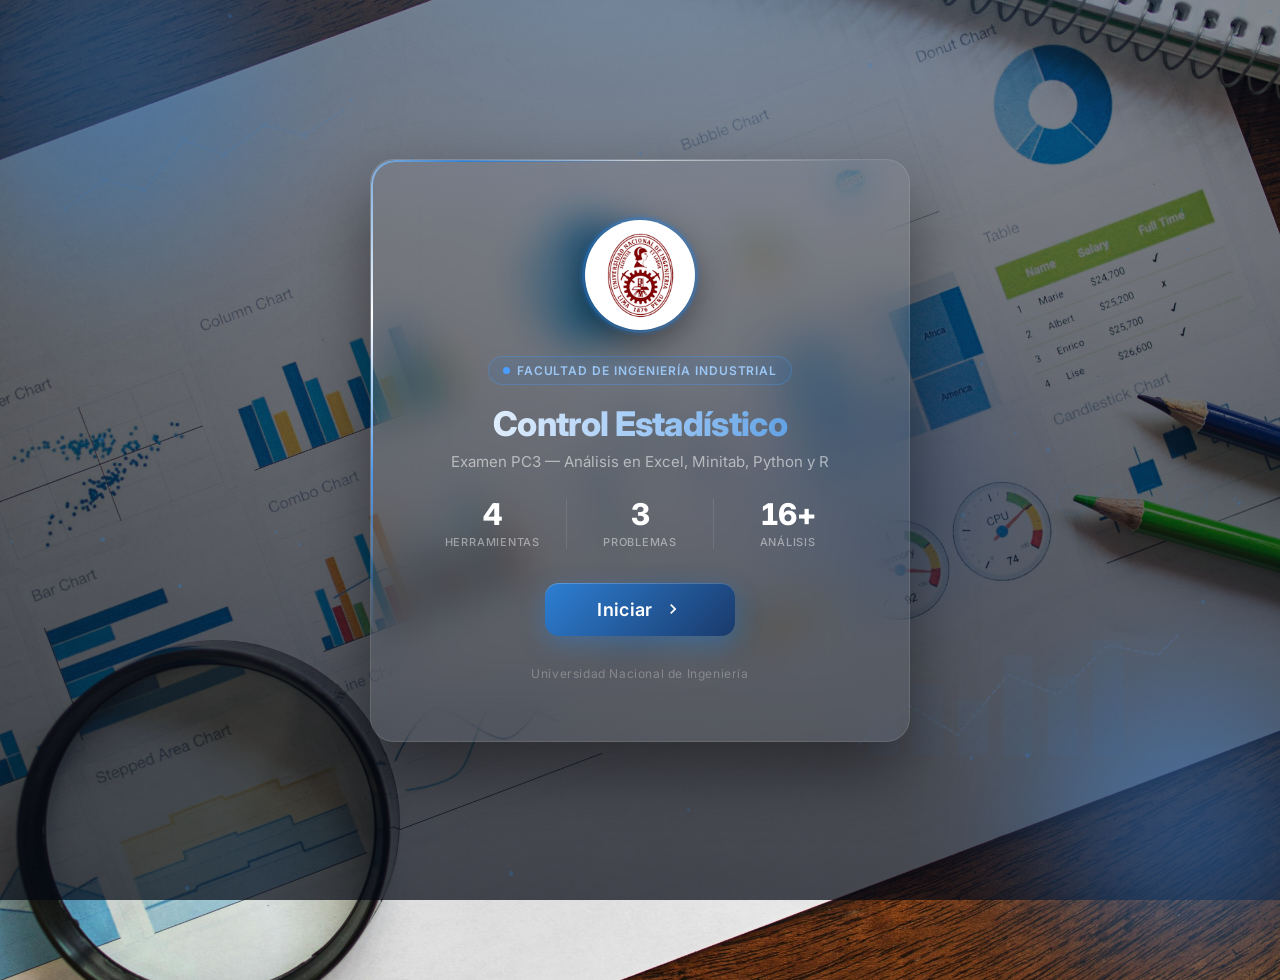
<file: index.html>
<!DOCTYPE html>
<html lang="es">
<head>
<meta charset="utf-8">
<meta content="width=device-width, initial-scale=1.0" name="viewport">
<title>Control Estadístico - PC3</title>
<link href="https://fonts.googleapis.com/css2?family=Inter:wght@400;500;600;700;800;900&amp;display=swap" rel="stylesheet">
<style>
* { margin: 0; padding: 0; box-sizing: border-box; }
html, body { height: 100%; font-family: 'Inter', sans-serif; }

/* Animar el ángulo del borde luminoso (inspirado en shine-border de Cult UI) */
@property --beam-angle {
    syntax: '<angle>'; initial-value: 0deg; inherits: false;
}

body {
    background: url("imagenes/fondo/pexels-rdne-7948038.jpg") center center / cover no-repeat;
    display: flex; align-items: center; justify-content: center;
    position: relative; overflow: hidden;
}
body::before {
    content: ''; position: absolute; inset: 0;
    background:
        radial-gradient(1200px 600px at 50% -10%, rgba(45, 127, 212, 0.25), transparent 60%),
        linear-gradient(180deg, rgba(5, 10, 25, 0.45), rgba(3, 7, 18, 0.72));
}

/* ---- Orbes de luz flotantes (estética moderna Cult UI) ---- */
.orb { position: absolute; border-radius: 50%; filter: blur(70px); opacity: 0.4; pointer-events: none; }
.orb-1 { width: 340px; height: 340px; background: #2d7fd4; top: -90px; left: -70px; animation: floatOrb 14s ease-in-out infinite; }
.orb-2 { width: 300px; height: 300px; background: #4a9eff; bottom: -80px; right: -60px; animation: floatOrb 16s ease-in-out infinite reverse; }
.orb-3 { width: 240px; height: 240px; background: #1a3a6b; top: 40%; left: 60%; animation: floatOrb 18s ease-in-out infinite; }
@keyframes floatOrb {
    0%, 100% { transform: translate(0, 0) scale(1); }
    50% { transform: translate(30px, -40px) scale(1.1); }
}

.chart-line { position: absolute; opacity: 0.12; }
.chart-line svg { width: 100%; height: 100%; }
.cl1 { top: 10%; left: 5%; width: 280px; height: 140px; }
.cl2 { bottom: 15%; right: 8%; width: 320px; height: 160px; }
.cl3 { top: 50%; right: 3%; width: 200px; height: 100px; opacity: 0.08; }
.dots { position: absolute; width: 100%; height: 100%; }
.dot { position: absolute; width: 4px; height: 4px; border-radius: 50%; background: #2d7fd4; opacity: 0.25; }

/* ---- Tarjeta con borde luminoso giratorio (shine-border) ---- */
.card {
    position: relative; z-index: 10;
    text-align: center;
    padding: 60px 48px;
    background: rgba(255, 255, 255, 0.045);
    border: 1px solid rgba(255, 255, 255, 0.1);
    border-radius: 24px;
    backdrop-filter: blur(22px);
    -webkit-backdrop-filter: blur(22px);
    box-shadow: 0 32px 64px rgba(0, 0, 0, 0.45);
    max-width: 540px; width: 90%;
    overflow: hidden;
}
/* Línea de luz que recorre el borde de la tarjeta */
.card::before {
    content: ''; position: absolute; inset: 0; border-radius: 24px; padding: 1.5px;
    background: conic-gradient(from var(--beam-angle),
        transparent 65%, rgba(74, 158, 255, 0.9), #ffffff, rgba(45, 127, 212, 0.9), transparent 100%);
    -webkit-mask: linear-gradient(#000 0 0) content-box, linear-gradient(#000 0 0);
    -webkit-mask-composite: xor; mask-composite: exclude;
    animation: spinBeam 6s linear infinite;
    pointer-events: none;
}
@keyframes spinBeam { to { --beam-angle: 360deg; } }
/* Brillo sutil en el borde superior (highlight de cristal) */
.card::after {
    content: ''; position: absolute; top: 0; left: 10%; right: 10%; height: 1px;
    background: linear-gradient(90deg, transparent, rgba(255,255,255,0.6), transparent);
    pointer-events: none;
}

/* ---- Entrada animada con stagger (text-animate / motion) ---- */
.reveal { opacity: 0; transform: translateY(26px); animation: revealUp 0.9s cubic-bezier(0.22, 1, 0.36, 1) forwards; }
.d1 { animation-delay: 0.10s; } .d2 { animation-delay: 0.22s; } .d3 { animation-delay: 0.34s; }
.d4 { animation-delay: 0.46s; } .d5 { animation-delay: 0.58s; } .d6 { animation-delay: 0.70s; }
@keyframes revealUp { to { opacity: 1; transform: translateY(0); } }

.logo-uni {
    position: relative; z-index: 1;
    width: 110px; height: 110px; border-radius: 50%;
    background: #ffffff;
    display: flex; align-items: center; justify-content: center;
    margin: 0 auto 26px;
    padding: 10px;
    box-shadow:
        0 0 0 3px rgba(45, 127, 212, 0.4),
        0 0 0 6px rgba(45, 127, 212, 0.12),
        0 12px 36px rgba(0, 0, 0, 0.45);
    transition: transform 0.3s ease, box-shadow 0.3s ease;
}
.logo-uni:hover {
    transform: scale(1.05);
    box-shadow:
        0 0 0 3px rgba(45, 127, 212, 0.7),
        0 0 0 8px rgba(45, 127, 212, 0.2),
        0 16px 44px rgba(0, 0, 0, 0.55);
}
.logo-uni img { width: 88px; height: 88px; object-fit: contain; border-radius: 50%; }

/* Insignia superior */
.badge {
    display: inline-flex; align-items: center; gap: 7px;
    padding: 6px 14px; margin-bottom: 18px;
    background: rgba(45, 127, 212, 0.12);
    border: 1px solid rgba(74, 158, 255, 0.3);
    border-radius: 999px;
    font-size: 12px; font-weight: 600; letter-spacing: 0.08em;
    color: #9cc7f5; text-transform: uppercase;
}
.badge .pulse-dot {
    width: 7px; height: 7px; border-radius: 50%; background: #4a9eff;
    box-shadow: 0 0 0 0 rgba(74, 158, 255, 0.7); animation: pulseDot 2s infinite;
}
@keyframes pulseDot {
    0% { box-shadow: 0 0 0 0 rgba(74, 158, 255, 0.6); }
    70% { box-shadow: 0 0 0 8px rgba(74, 158, 255, 0); }
    100% { box-shadow: 0 0 0 0 rgba(74, 158, 255, 0); }
}

/* ---- Título con degradado animado (gradient-heading) ---- */
h1 {
    font-size: 34px; font-weight: 800; margin-bottom: 8px; letter-spacing: -0.02em;
    background: linear-gradient(100deg, #ffffff 0%, #9cc7f5 25%, #2d7fd4 50%, #9cc7f5 75%, #ffffff 100%);
    background-size: 220% auto;
    -webkit-background-clip: text; background-clip: text;
    -webkit-text-fill-color: transparent; color: transparent;
    animation: shineText 6s linear infinite;
}
@keyframes shineText { to { background-position: 220% center; } }
.subtitle {
    font-size: 15px; color: rgba(255, 255, 255, 0.55);
    margin-bottom: 28px; font-weight: 400;
}

/* ---- Fila de estadísticas con números que cuentan (animated-number) ---- */
.stats {
    display: flex; justify-content: center; gap: 0;
    margin-bottom: 34px;
}
.stat { flex: 1; padding: 0 8px; }
.stat + .stat { border-left: 1px solid rgba(255, 255, 255, 0.1); }
.stat-num {
    display: block; font-size: 30px; font-weight: 800; line-height: 1;
    color: #ffffff; letter-spacing: -0.02em;
    font-variant-numeric: tabular-nums;
}
.stat-label {
    display: block; margin-top: 6px;
    font-size: 11px; font-weight: 500; letter-spacing: 0.07em;
    color: rgba(255, 255, 255, 0.45); text-transform: uppercase;
}

/* ---- Botón con barrido de brillo (texture-button) ---- */
.btn-iniciar {
    position: relative; overflow: hidden;
    display: inline-flex; align-items: center; gap: 10px;
    padding: 16px 52px;
    background: linear-gradient(135deg, #2d7fd4 0%, #1a3a6b 100%);
    color: white; font-size: 18px; font-weight: 600;
    border: none; border-radius: 14px; cursor: pointer;
    text-decoration: none; transition: transform 0.3s ease, box-shadow 0.3s ease;
    box-shadow: 0 8px 24px rgba(45, 127, 212, 0.4), inset 0 1px 0 rgba(255,255,255,0.2);
    letter-spacing: 0.02em;
}
.btn-iniciar::after {
    content: ''; position: absolute; top: 0; left: -150%;
    width: 60%; height: 100%;
    background: linear-gradient(120deg, transparent, rgba(255, 255, 255, 0.4), transparent);
    transform: skewX(-20deg); animation: sweep 3.5s ease-in-out infinite;
}
@keyframes sweep { 0%, 55% { left: -150%; } 100% { left: 160%; } }
.btn-iniciar:hover {
    transform: translateY(-2px);
    box-shadow: 0 14px 36px rgba(45, 127, 212, 0.6), inset 0 1px 0 rgba(255,255,255,0.25);
}
.btn-iniciar:active { transform: translateY(0); }
.btn-iniciar span.arrow { display: inline-flex; transition: transform 0.3s ease; }
.btn-iniciar:hover span.arrow { transform: translateX(4px); }
.btn-iniciar svg { width: 20px; height: 20px; fill: currentColor; }

.footer-text {
    margin-top: 30px; font-size: 12px;
    color: rgba(255, 255, 255, 0.28); letter-spacing: 0.05em;
}
@keyframes pulse {
    0% { opacity: 0.1; transform: scale(0.8); }
    100% { opacity: 0.4; transform: scale(1.2); }
}
.chart-line { animation: float 8s ease-in-out infinite alternate; }
.cl1 { animation-delay: 0s; }
.cl2 { animation-delay: -3s; }
.cl3 { animation-delay: -5s; }
@keyframes float {
    0% { transform: translateY(0px); }
    100% { transform: translateY(-20px); }
}

/* Respeta a quien prefiere menos movimiento */
@media (prefers-reduced-motion: reduce) {
    *, *::before, *::after { animation: none !important; }
    .reveal { opacity: 1; transform: none; }
}
@media (max-width: 480px) {
    .card { padding: 44px 24px; }
    h1 { font-size: 26px; }
    .stat-num { font-size: 24px; }
    .btn-iniciar { padding: 14px 40px; font-size: 16px; }
}
</style>
<link href="css/style.css" rel="stylesheet">
</head>
<body>

<!-- Orbes de luz -->
<div class="orb orb-1"></div>
<div class="orb orb-2"></div>
<div class="orb orb-3"></div>

<!-- Floating chart decorations -->
<div class="chart-line cl1">
<svg viewBox="0 0 280 140" xmlns="http://www.w3.org/2000/svg">
<polyline points="0,120 40,90 80,100 120,50 160,65 200,35 240,45 280,20" stroke="#2d7fd4" stroke-width="2" fill="none" stroke-linecap="round" stroke-linejoin="round"/>
<circle cx="0" cy="120" r="3" fill="#2d7fd4"/><circle cx="40" cy="90" r="3" fill="#2d7fd4"/><circle cx="80" cy="100" r="3" fill="#2d7fd4"/>
<circle cx="120" cy="50" r="3" fill="#2d7fd4"/><circle cx="160" cy="65" r="3" fill="#2d7fd4"/><circle cx="200" cy="35" r="3" fill="#2d7fd4"/>
<circle cx="240" cy="45" r="3" fill="#2d7fd4"/><circle cx="280" cy="20" r="3" fill="#2d7fd4"/>
</svg>
</div>

<div class="chart-line cl2">
<svg viewBox="0 0 320 160" xmlns="http://www.w3.org/2000/svg">
<polyline points="0,140 50,100 100,130 150,70 200,90 250,40 300,50 320,30" stroke="#4a9eff" stroke-width="2" fill="none" stroke-linecap="round" stroke-linejoin="round" stroke-dasharray="4 4"/>
<rect x="10" y="110" width="30" height="40" rx="2" fill="#2d7fd4" opacity="0.4"/>
<rect x="55" y="80" width="30" height="70" rx="2" fill="#2d7fd4" opacity="0.4"/>
<rect x="100" y="95" width="30" height="55" rx="2" fill="#2d7fd4" opacity="0.4"/>
<rect x="145" y="50" width="30" height="100" rx="2" fill="#2d7fd4" opacity="0.4"/>
<rect x="190" y="70" width="30" height="80" rx="2" fill="#2d7fd4" opacity="0.4"/>
<rect x="235" y="35" width="30" height="115" rx="2" fill="#2d7fd4" opacity="0.4"/>
</svg>
</div>

<div class="chart-line cl3">
<svg viewBox="0 0 200 100" xmlns="http://www.w3.org/2000/svg">
<circle cx="30" cy="50" r="15" stroke="#2d7fd4" stroke-width="1.5" fill="none"/>
<circle cx="70" cy="50" r="15" stroke="#2d7fd4" stroke-width="1.5" fill="none"/>
<circle cx="110" cy="50" r="15" stroke="#2d7fd4" stroke-width="1.5" fill="none"/>
<circle cx="150" cy="50" r="15" stroke="#2d7fd4" stroke-width="1.5" fill="none"/>
</svg>
</div>

<!-- Scatter dots -->
<div class="dots" id="dots"></div>

<!-- Main card -->
<div class="card">
    <div class="logo-uni reveal d1">
        <img src="imagenes/logo/uni.png" alt="Logo UNI">
    </div>
    <div class="badge reveal d2">
        <span class="pulse-dot"></span>
        Facultad de Ingeniería Industrial
    </div>
    <h1 class="reveal d3">Control Estadístico</h1>
    <p class="subtitle reveal d3">Examen PC3 &mdash; Análisis en Excel, Minitab, Python y R</p>

    <div class="stats reveal d4">
        <div class="stat">
            <span class="stat-num" data-target="4">0</span>
            <span class="stat-label">Herramientas</span>
        </div>
        <div class="stat">
            <span class="stat-num" data-target="3">0</span>
            <span class="stat-label">Problemas</span>
        </div>
        <div class="stat">
            <span class="stat-num" data-target="16" data-suffix="+">0</span>
            <span class="stat-label">Análisis</span>
        </div>
    </div>

    <a class="btn-iniciar reveal d5" href="problema1.html">
        Iniciar
        <span class="arrow"><svg viewBox="0 0 24 24"><path d="M10 6L8.59 7.41 13.17 12l-4.58 4.59L10 18l6-6z"/></svg></span>
    </a>
    <p class="footer-text reveal d6">Universidad Nacional de Ingeniería</p>
</div>

<script>
// Generate random scatter dots
(function() {
    var container = document.getElementById('dots');
    var html = '';
    for (var i = 0; i < 40; i++) {
        var x = Math.random() * 100;
        var y = Math.random() * 100;
        var size = 2 + Math.random() * 3;
        var delay = Math.random() * 3;
        html += '<div class="dot" style="left:' + x + '%;top:' + y + '%;width:' + size + 'px;height:' + size + 'px;animation:pulse ' + (2 + Math.random() * 2) + 's ease-in-out ' + delay + 's infinite alternate"></div>';
    }
    container.innerHTML = html;
})();

// Números que cuentan (inspirado en animated-number de Cult UI)
(function() {
    var reduceMotion = window.matchMedia('(prefers-reduced-motion: reduce)').matches;
    function easeOutExpo(t) { return t === 1 ? 1 : 1 - Math.pow(2, -10 * t); }
    function animateCount(el) {
        var target = parseInt(el.getAttribute('data-target'), 10) || 0;
        var suffix = el.getAttribute('data-suffix') || '';
        if (reduceMotion) { el.textContent = target + suffix; return; }
        var duration = 1400, start = null;
        function step(ts) {
            if (!start) start = ts;
            var p = Math.min((ts - start) / duration, 1);
            el.textContent = Math.round(easeOutExpo(p) * target) + suffix;
            if (p < 1) requestAnimationFrame(step);
        }
        requestAnimationFrame(step);
    }
    // Arranca tras la animación de entrada de las estadísticas
    window.addEventListener('load', function() {
        setTimeout(function() {
            document.querySelectorAll('.stat-num').forEach(animateCount);
        }, 650);
    });
})();
</script>

</body>
</html>
</file>
<file: css/style.css>
/* Estilos personalizados adicionales al tema de Tailwind */

/* Lightbox para imágenes del examen */
.img-lightbox {
    cursor: zoom-in;
    transition: transform 0.2s ease, box-shadow 0.2s ease;
}
.img-lightbox:hover {
    transform: scale(1.02);
    box-shadow: 0 8px 24px rgba(0,0,0,0.15);
}

/* Overlay del lightbox */
#lightbox-overlay {
    display: none;
    position: fixed;
    inset: 0;
    background: rgba(0,0,0,0.85);
    z-index: 9999;
    align-items: center;
    justify-content: center;
    cursor: zoom-out;
}
#lightbox-overlay.active {
    display: flex;
}
#lightbox-overlay img {
    max-width: 90vw;
    max-height: 90vh;
    object-fit: contain;
    border-radius: 8px;
    box-shadow: 0 20px 60px rgba(0,0,0,0.5);
}

/* Placeholder cuando no hay imagen */
.img-placeholder {
    background: #edeeef;
    border: 2px dashed #c0c8d0;
    border-radius: 8px;
    display: flex;
    flex-direction: column;
    align-items: center;
    justify-content: center;
    gap: 8px;
    color: #6b7280;
    font-family: Inter, sans-serif;
    font-size: 14px;
    min-height: 200px;
}

/* Neutralizar los tonos rojizos del tema Material heredado */
.text-on-surface-variant { color: #6b7280 !important; }
.border-outline-variant   { border-color: #e2e8f0 !important; }
.border-outline           { border-color: #cbd5e1 !important; }
.text-on-surface-variant.dark,
.dark .text-on-surface-variant { color: #94a3b8 !important; }

/* Etiquetas de herramienta */
.tool-badge {
    display: inline-flex;
    align-items: center;
    gap: 4px;
    padding: 2px 10px;
    border-radius: 999px;
    font-size: 11px;
    font-weight: 600;
    letter-spacing: 0.05em;
    text-transform: uppercase;
}
.tool-badge.python  { background: #dbeafe; color: #1e40af; }
.tool-badge.r       { background: #e0f2fe; color: #075985; }
.tool-badge.excel   { background: #dcfce7; color: #14532d; }
.tool-badge.minitab { background: #ede9fe; color: #4c1d95; }

/* Wrapper e icono de descarga por imagen */
.img-wrapper {
    position: relative;
    display: block;
    width: 100%;
}
.img-download-btn {
    position: absolute;
    top: 4px;
    right: 4px;
    background: rgba(0, 0, 0, 0.55);
    color: white;
    border-radius: 5px;
    padding: 2px 4px;
    opacity: 0;
    transition: opacity 0.2s ease;
    display: flex;
    align-items: center;
    justify-content: center;
    text-decoration: none;
    line-height: 1;
}
.img-wrapper:hover .img-download-btn {
    opacity: 1;
}
.img-download-btn .material-symbols-outlined {
    font-size: 14px !important;
}

/* ============================================================
   MEJORAS VISUALES — inspiradas en Cult UI (cult-ui.com)
   Nav tipo dock, tarjetas con brillo y títulos con degradado.
   100% compatible con el sitio HTML estático (sin React).
   ============================================================ */

/* ---- Barra de navegación: cristal esmerilado + dock ---- */
nav.fixed {
    background: rgba(15, 22, 38, 0.72) !important;
    backdrop-filter: blur(14px); -webkit-backdrop-filter: blur(14px);
    border-bottom: 1px solid rgba(255, 255, 255, 0.08) !important;
    box-shadow: 0 8px 30px rgba(0, 0, 0, 0.28);
}
nav.fixed a[href$=".html"] {
    transition: transform 0.28s cubic-bezier(0.22, 1, 0.36, 1), box-shadow 0.28s ease, background-color 0.2s ease;
    will-change: transform;
}
/* efecto dock: el enlace bajo el cursor se eleva y crece */
nav.fixed a[href$=".html"]:hover {
    transform: translateY(-3px) scale(1.07);
    box-shadow: 0 8px 20px rgba(45, 127, 212, 0.4);
}

/* ---- Tarjetas de herramientas: brillo al pasar el mouse (texture-card) ---- */
.tool-card {
    position: relative; overflow: hidden;
    transition: transform 0.3s cubic-bezier(0.22, 1, 0.36, 1), box-shadow 0.3s ease;
}
.tool-card:hover {
    transform: translateY(-4px);
    box-shadow: 0 14px 30px rgba(0, 0, 0, 0.13);
}
/* Barra de acento superior por herramienta (usa variable CSS, no choca con Tailwind) */
.tool-card::before {
    content: ''; position: absolute; top: 0; left: 0; right: 0; height: 3px;
    background: var(--accent, #cbd5e1); z-index: 3; pointer-events: none;
}
/* Brillo diagonal al pasar el mouse (texture-card) */
.tool-card::after {
    content: ''; position: absolute; top: 0; left: -130%;
    width: 55%; height: 100%;
    background: linear-gradient(120deg, transparent, rgba(255, 255, 255, 0.6), transparent);
    transform: skewX(-20deg); pointer-events: none; z-index: 2;
}
.tool-card:hover::after { animation: toolSweep 0.9s ease forwards; }
@keyframes toolSweep { to { left: 145%; } }
.tool-card[data-tool="excel"]   { --accent: #16a34a; --tint: #dcfce7; }
.tool-card[data-tool="minitab"] { --accent: #7c3aed; --tint: #ede9fe; }
.tool-card[data-tool="python"]  { --accent: #2563eb; --tint: #dbeafe; }
.tool-card[data-tool="r"]       { --accent: #0ea5e9; --tint: #e0f2fe; }

/* ---- Tarjetas de anexos (descargas de scripts y datos) ---- */
.asset-card {
    background: #ffffff;
    border: 1px solid #e6ebf2;
    border-radius: 16px;
    box-shadow: 0 1px 2px rgba(16, 24, 40, 0.05);
    display: flex;
    flex-direction: column;
    align-items: center;
    text-align: center;
    gap: 10px;
    padding: 28px 20px 22px;
}
/* el icono va en un badge redondeado tintado con el color de la herramienta */
.asset-card__icon {
    width: 60px; height: 60px;
    border-radius: 16px;
    display: flex; align-items: center; justify-content: center;
    background: var(--tint, #eef4fb);
    color: var(--accent, #2d7fd4);
    box-shadow: inset 0 0 0 1px rgba(255, 255, 255, 0.55);
    transition: transform 0.3s cubic-bezier(0.22, 1, 0.36, 1);
}
.asset-card:hover .asset-card__icon { transform: translateY(-2px) scale(1.07) rotate(-4deg); }
.asset-card__icon .material-symbols-outlined { font-size: 30px; }
.asset-card__title { font-weight: 600; color: #1a2a4a; font-size: 15px; line-height: 1.2; }
.asset-card__file  { font-family: 'JetBrains Mono', monospace; font-size: 12px; color: #64748b; margin-top: 2px; }
.asset-card__actions { display: flex; gap: 8px; margin-top: 6px; flex-wrap: wrap; justify-content: center; }

/* botones de las tarjetas de anexo */
.asset-btn {
    display: inline-flex; align-items: center; gap: 5px;
    padding: 7px 14px; border-radius: 10px;
    font-size: 12.5px; font-weight: 600;
    cursor: pointer; text-decoration: none;
    border: 1px solid transparent;
    transition: background-color 0.18s ease, transform 0.18s ease, box-shadow 0.18s ease, color 0.18s ease, filter 0.18s ease;
}
.asset-btn .material-symbols-outlined { font-size: 16px; }
.asset-btn--primary { background: var(--accent, #2d7fd4); color: #fff; box-shadow: 0 3px 10px rgba(0, 0, 0, 0.13); }
.asset-btn--primary:hover { filter: brightness(1.08); transform: translateY(-1px); }
.asset-btn--ghost { background: #fff; color: #475569; border-color: #e2e8f0; }
.asset-btn--ghost:hover { background: #f1f5f9; color: #1a2a4a; transform: translateY(-1px); }

/* ---- Títulos con degradado animado (gradient-heading) ---- */
.gradient-title,
h1.text-\[\#1a2a4a\], h2.text-\[\#1a2a4a\],
h3.text-\[\#1a2a4a\], h4.text-\[\#1a2a4a\] {
    background: linear-gradient(100deg, #1a2a4a 0%, #2d7fd4 45%, #4a9eff 55%, #1a2a4a 100%);
    background-size: 200% auto;
    -webkit-background-clip: text; background-clip: text;
    -webkit-text-fill-color: transparent !important; color: transparent;
    animation: shineTitle 7s linear infinite;
}
@keyframes shineTitle { to { background-position: 200% center; } }

/* ---- Aparición suave al hacer scroll (motion) ---- */
.fx-reveal { opacity: 0; transform: translateY(26px); transition: opacity 0.7s cubic-bezier(0.22, 1, 0.36, 1), transform 0.7s cubic-bezier(0.22, 1, 0.36, 1); }
.fx-reveal.is-visible { opacity: 1; transform: translateY(0); }

@media (prefers-reduced-motion: reduce) {
    nav.fixed a[href$=".html"], .tool-card, .asset-card__icon { transition: none !important; }
    .tool-card::after, .gradient-title { animation: none !important; }
    .asset-card:hover .asset-card__icon { transform: none !important; }
    .fx-reveal { opacity: 1 !important; transform: none !important; }
}
</file>
